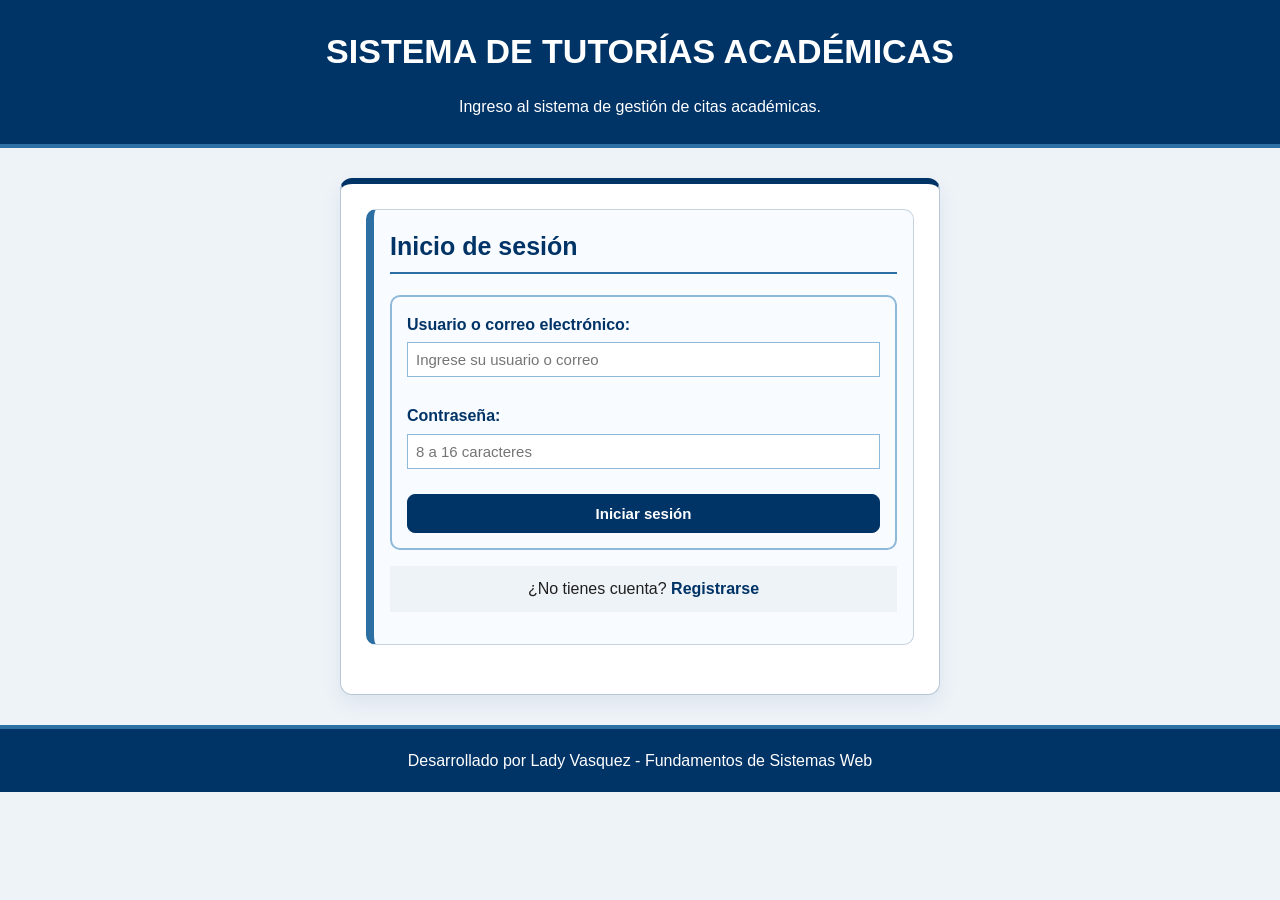
<file: U1_FWEB_Proyecto_CSS_Externo/index.html>
<!DOCTYPE html>

<html lang="es">

<head>
    <meta charset="utf-8" />
    <title>Inicio de Sesión</title>
    <meta name="viewport" content="width=device-width, initial-scale=1.0">
    <link href="img/index_icon-icons.com_72201.ico" rel="icon" />
    <link href="https://cdnjs.cloudflare.com/ajax/libs/font-awesome/6.5.0/css/all.min.css" rel="stylesheet" />
    <link href="css/general.css" rel="stylesheet">
    <link href="css/index.css" rel="stylesheet">
</head>

<body>
    <header>
        <h1>SISTEMA DE TUTORÍAS ACADÉMICAS</h1>
        <p>Ingreso al sistema de gestión de citas académicas.</p>
    </header>
    <main id="login-principal">
        <section id="caja-login">
            <h2>Inicio de sesión</h2>
            <form class="formulario-login">
                <label>Usuario o correo electrónico:</label><br />
                <input name="usuario" placeholder="Ingrese su usuario o correo" required="" type="text" />
                <br /><br />
                <label>Contraseña:</label><br />
                <input maxlength="16" minlength="8" name="contrasena" placeholder="8 a 16 caracteres" required=""
                    type="password" />
                <br /><br />
                <a href="./pages/principal/principal.html">
                    <button class="btn-login" type="button">
                        Iniciar sesión
                    </button>
                </a>
            </form>
            <p>
                ¿No tienes cuenta?
                <a href="./pages/registro/registro.html">Registrarse</a>
            </p>
        </section>
    </main>
    <footer>
        <p>Desarrollado por Lady Vasquez - Fundamentos de Sistemas Web</p>
    </footer>
</body>

</html>
</file>
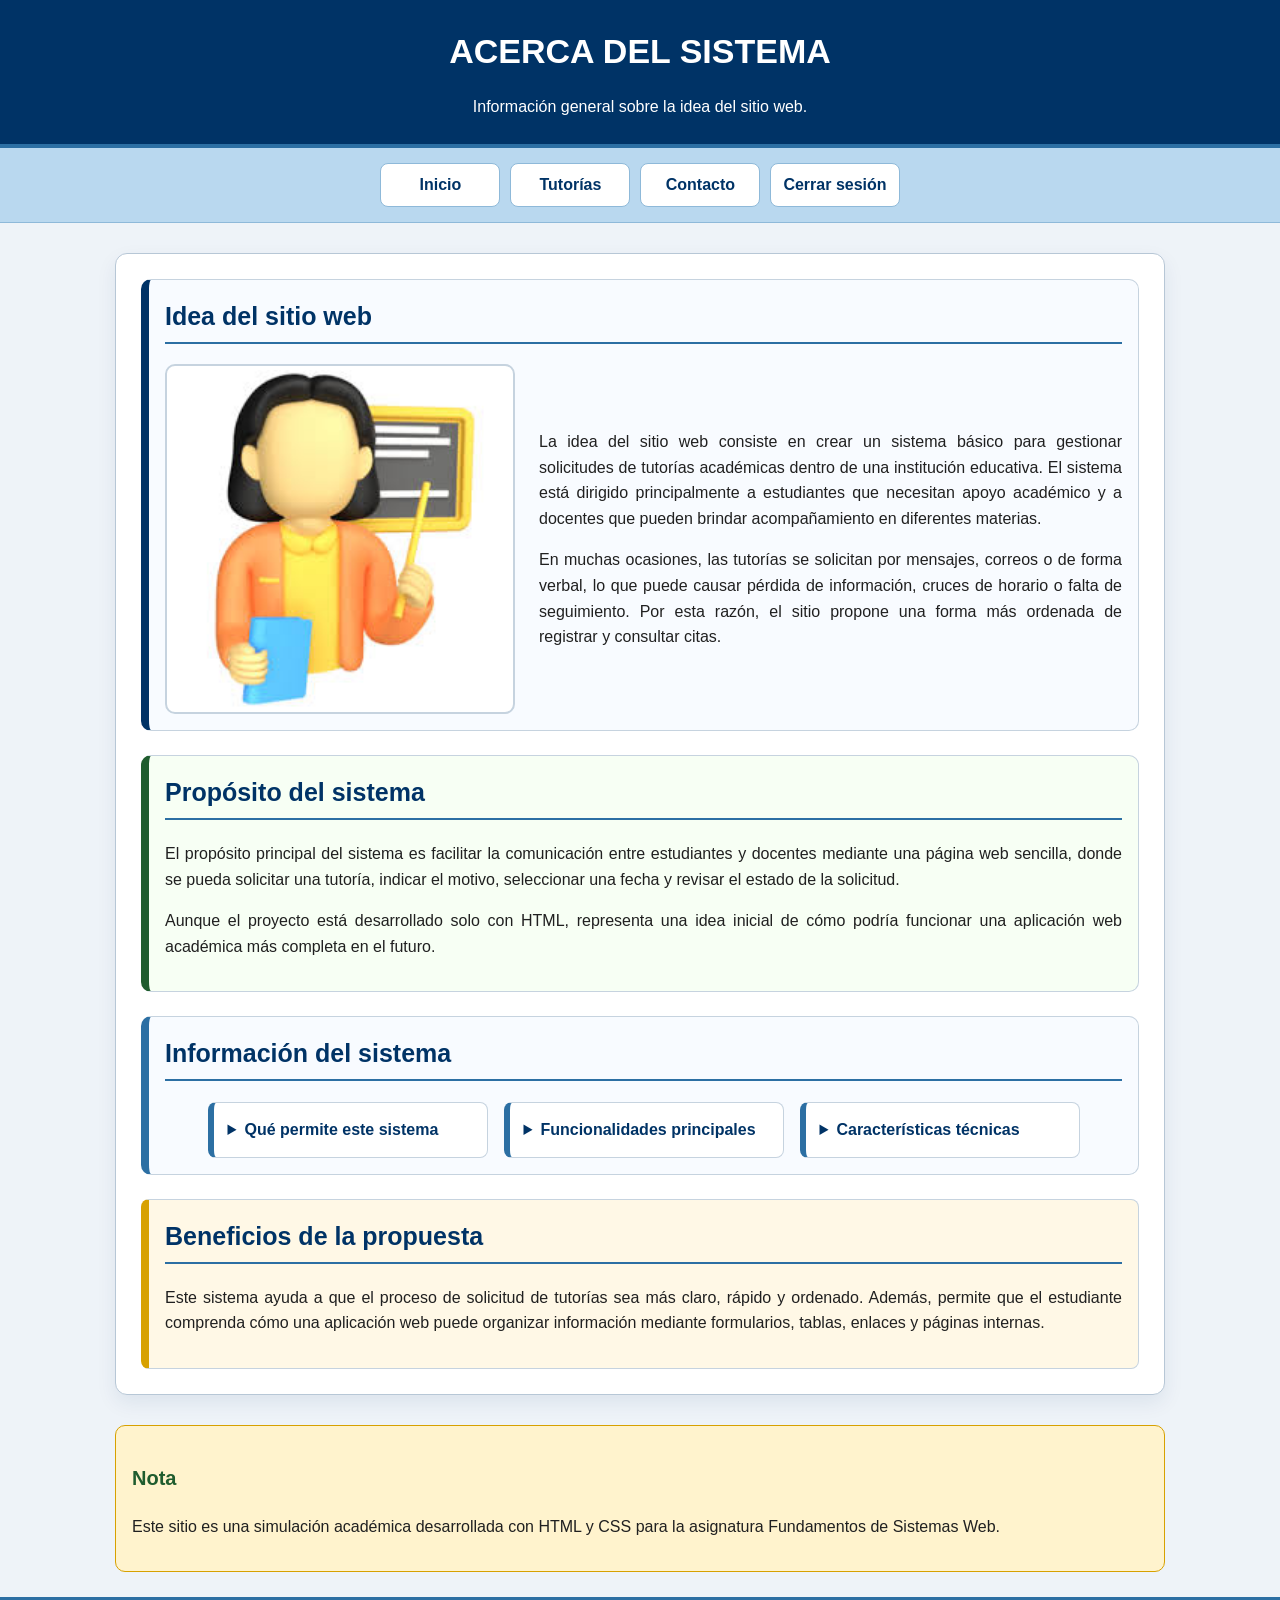
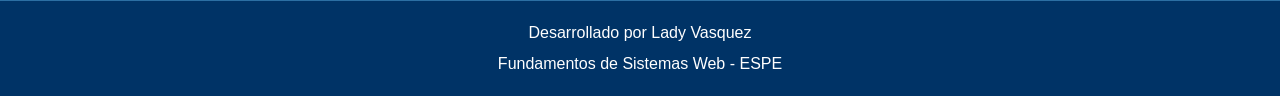
<file: U1_FWEB_Proyecto_CSS_Externo/pages/acerca/acerca.html>
<!DOCTYPE html>

<html lang="es">

<head>
    <meta charset="utf-8">
    <meta name="viewport" content="width=device-width, initial-scale=1.0">
    <title>Acerca de</title>
    <link href="../../img/help_information_chat_bubble_info_about_communications_speech_icon_258982.ico" rel="icon">
    <link href="https://cdnjs.cloudflare.com/ajax/libs/font-awesome/6.5.0/css/all.min.css" rel="stylesheet">
    <link href="../../css/general.css" rel="stylesheet">
    <link href="../../css/acerca.css" rel="stylesheet">
</head>

<body>
    <header>
        <h1>ACERCA DEL SISTEMA</h1>
        <p>Información general sobre la idea del sitio web.</p>
    </header>

    <nav>
        <a href="../principal/principal.html">Inicio</a>
        <a href="../citas/citas.html">Tutorías</a>
        <a href="../contacto/contacto.html">Contacto</a>
        <a href="../../index.html">Cerrar sesión</a>
    </nav>

    <main>
        <section id="idea-sitio">
            <h2>Idea del sitio web</h2>

            <div class="contenido-acerca">
                <img alt="Docente explicando una tutoría académica" src="../../img/docenteTutoria.jpg" width="350" />

                <div>
                    <p>
                        La idea del sitio web consiste en crear un sistema básico para gestionar
                        solicitudes de tutorías académicas dentro de una institución educativa.
                        El sistema está dirigido principalmente a estudiantes que necesitan apoyo
                        académico y a docentes que pueden brindar acompañamiento en diferentes materias.
                    </p>
                    <p>
                        En muchas ocasiones, las tutorías se solicitan por mensajes, correos o de forma verbal,
                        lo que puede causar pérdida de información, cruces de horario o falta de seguimiento.
                        Por esta razón, el sitio propone una forma más ordenada de registrar y consultar citas.
                    </p>
                </div>
            </div>
        </section>

        <section id="proposito-sistema">
            <h2>Propósito del sistema</h2>
            <p>
                El propósito principal del sistema es facilitar la comunicación entre estudiantes
                y docentes mediante una página web sencilla, donde se pueda solicitar una tutoría,
                indicar el motivo, seleccionar una fecha y revisar el estado de la solicitud.
            </p>
            <p>
                Aunque el proyecto está desarrollado solo con HTML, representa una idea inicial
                de cómo podría funcionar una aplicación web académica más completa en el futuro.
            </p>
        </section>

        <section id="detalles-sistema">
            <h2>Información del sistema</h2>

            <div class="contenedor-detalles">
                <details>
                    <summary>Qué permite este sistema</summary>
                    <p>
                        Permite el ingreso y registro simulado de usuarios dentro de una plataforma académica.
                    </p>
                </details>

                <details>
                    <summary>Funcionalidades principales</summary>
                    <p>
                        Permite a los estudiantes solicitar tutorías académicas indicando docente, fecha,
                        hora, modalidad y motivo. También muestra un listado de tutorías solicitadas
                        con su estado.
                    </p>
                </details>

                <details>
                    <summary>Características técnicas</summary>
                    <p>
                        El sistema está desarrollado con HTML y CSS, utilizando etiquetas semánticas,
                        formularios, tablas, enlaces internos y archivos de estilos separados por página.
                    </p>
                </details>
            </div>
        </section>

        <article class="tarjeta-beneficio">
            <h2>Beneficios de la propuesta</h2>
            <p>
                Este sistema ayuda a que el proceso de solicitud de tutorías sea más claro,
                rápido y ordenado. Además, permite que el estudiante comprenda cómo una
                aplicación web puede organizar información mediante formularios, tablas,
                enlaces y páginas internas.
            </p>
        </article>
    </main>

    <aside>
        <h3>Nota</h3>
        <p>
            Este sitio es una simulación académica desarrollada con HTML y CSS para la asignatura
            Fundamentos de Sistemas Web.
        </p>
    </aside>

    <footer>
        <p>Desarrollado por Lady Vasquez</p>
        <p>Fundamentos de Sistemas Web - ESPE</p>
    </footer>
</body>

</html>
</file>
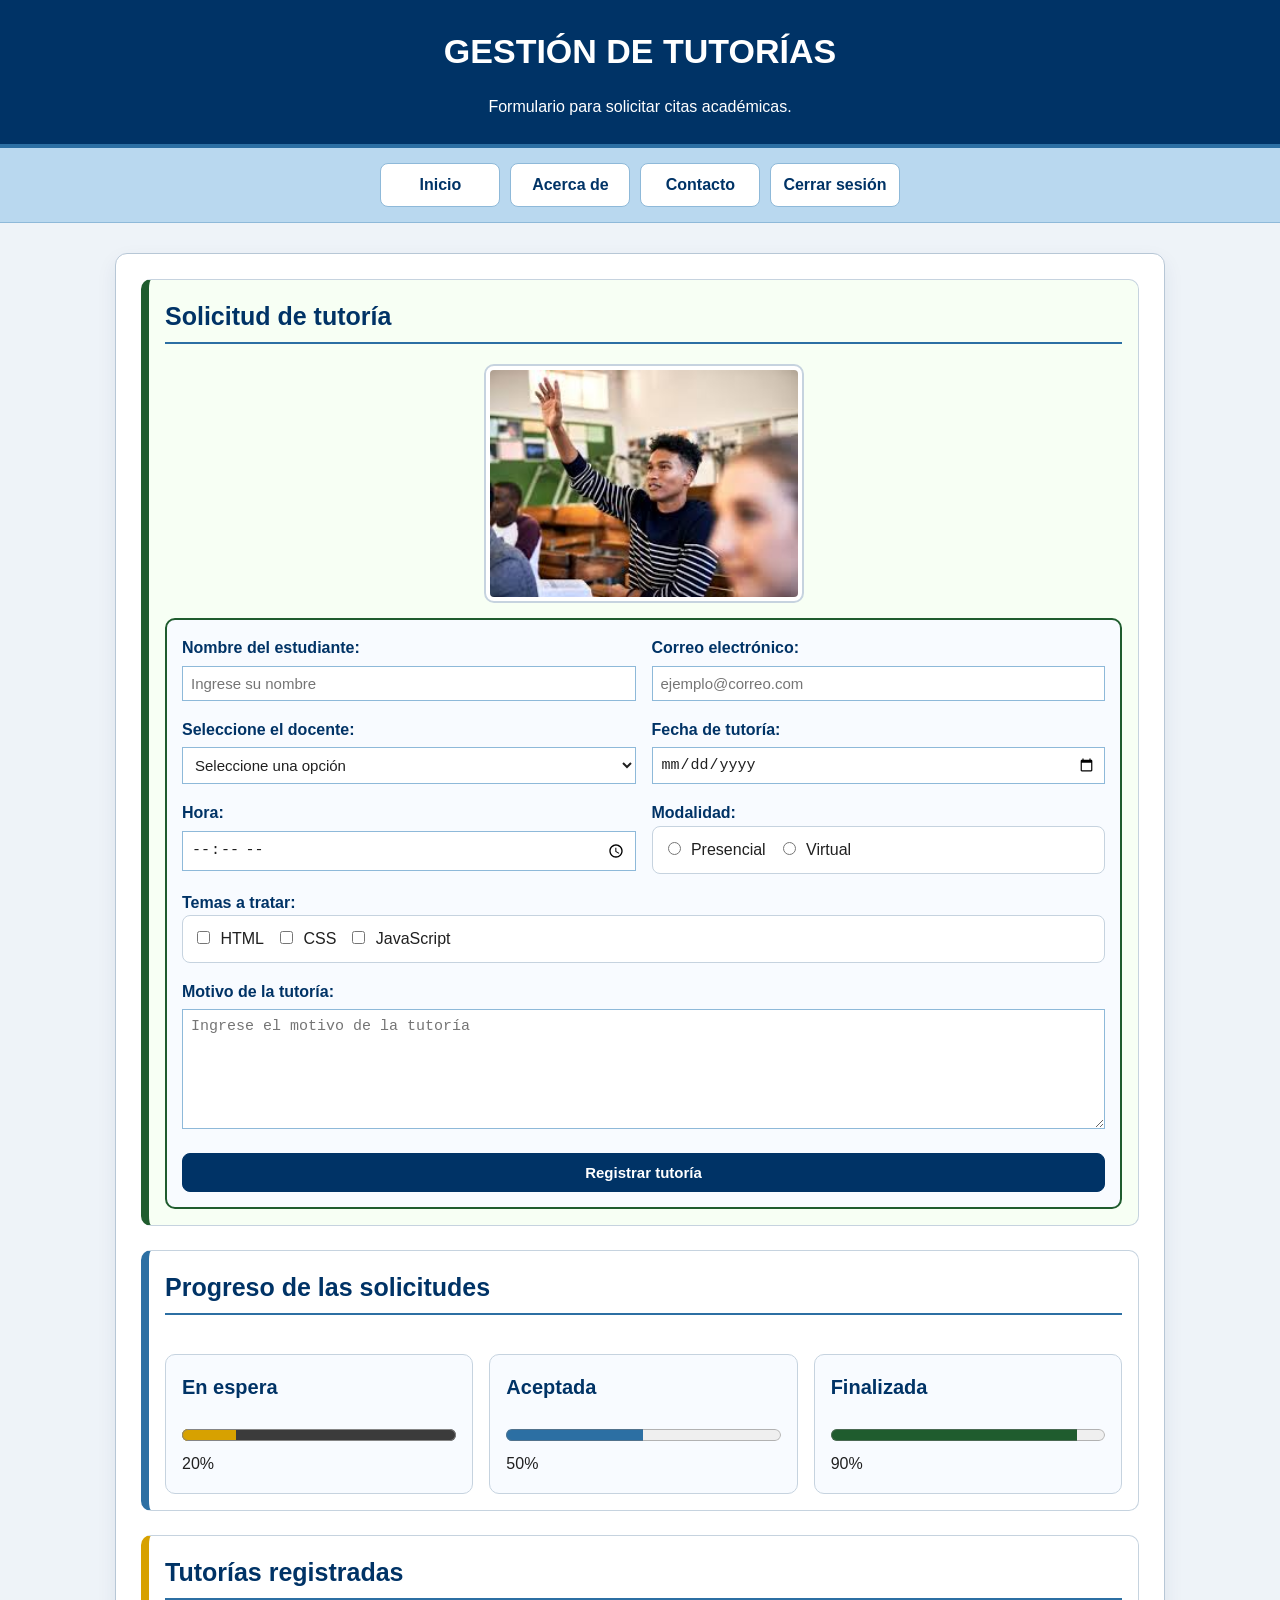
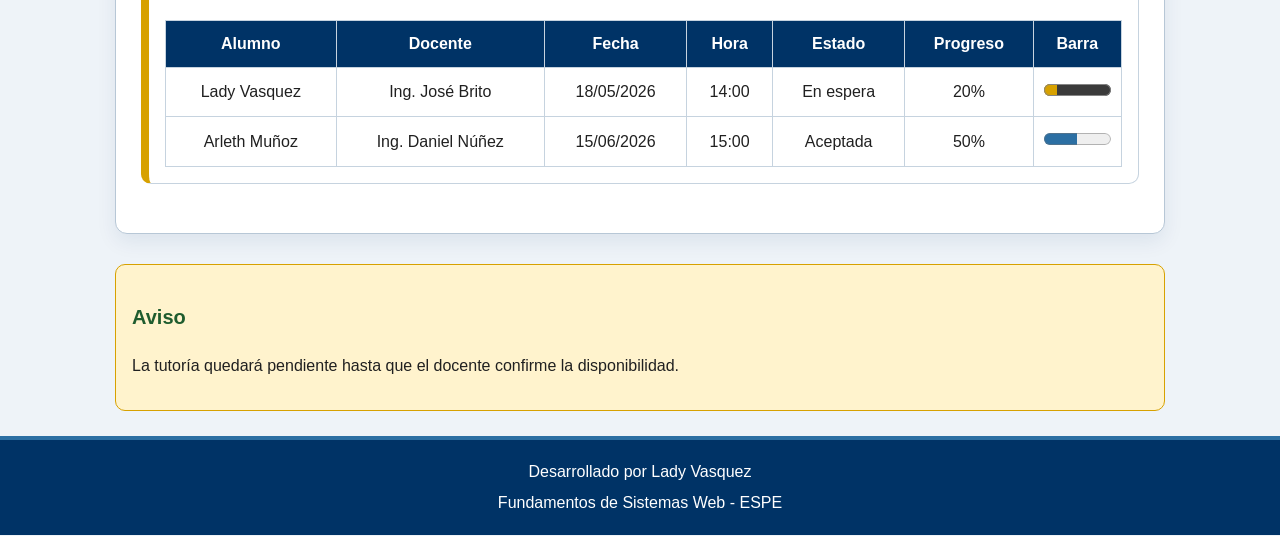
<file: U1_FWEB_Proyecto_CSS_Externo/pages/citas/citas.html>
<!DOCTYPE html>

<html lang="es">

<head>
    <meta charset="utf-8" />
    <meta name="viewport" content="width=device-width, initial-scale=1.0">
    <title>Tutorías</title>
    <link href="../../img/lecturer_icon-icons.com_64960.ico" rel="icon" />
    <link href="https://cdnjs.cloudflare.com/ajax/libs/font-awesome/6.5.0/css/all.min.css" rel="stylesheet" />
    <link href="../../css/general.css" rel="stylesheet">
    <link href="../../css/citas.css" rel="stylesheet">
</head>

<body>
    <header>
        <h1>GESTIÓN DE TUTORÍAS</h1>
        <p>Formulario para solicitar citas académicas.</p>
    </header>

    <nav>
        <a href="../principal/principal.html">Inicio</a>
        <a href="../acerca/acerca.html">Acerca de</a>
        <a href="../contacto/contacto.html">Contacto</a>
        <a href="../../index.html">Cerrar sesión</a>
    </nav>

    <main>
        <section id="solicitud-tutoria">
            <h2>Solicitud de tutoría</h2>
            <img alt="Estudiantes solicitando tutoría" src="../../img/estudiantesTutoria.jpg" width="300" />

            <form class="formulario-citas">
                <div>
                    <label>Nombre del estudiante:</label>
                    <input maxlength="100" name="estudiante" pattern="[A-Za-zÁÉÍÓÚáéíóúÑñ ]+"
                        placeholder="Ingrese su nombre" required title="Solo se permiten letras" type="text" />
                </div>

                <div>
                    <label>Correo electrónico:</label>
                    <input name="correo" placeholder="ejemplo@correo.com" required type="email" />
                </div>

                <div>
                    <label>Seleccione el docente:</label>
                    <select name="docente" required>
                        <option value="">Seleccione una opción</option>
                        <option value="jose_brito">Ing. José Brito</option>
                        <option value="daniel_nunez">Ing. Daniel Núñez</option>
                        <option value="jhon_cruz">Ing. Jhon Cruz</option>
                        <option value="andrea_lopez">Ing. Andrea López</option>
                    </select>
                </div>

                <div>
                    <label>Fecha de tutoría:</label>
                    <input name="fecha" required type="date" />
                </div>

                <div>
                    <label>Hora:</label>
                    <input name="hora" required type="time" />
                </div>

                <div>
                    <label>Modalidad:</label>
                    <div class="opciones-linea">
                        <span>
                            <input name="modalidad" required type="radio" value="presencial" />
                            Presencial
                        </span>
                        <span>
                            <input name="modalidad" type="radio" value="virtual" />
                            Virtual
                        </span>
                    </div>
                </div>

                <div class="campo-completo">
                    <label>Temas a tratar:</label>
                    <div class="opciones-linea">
                        <span>
                            <input name="tema" type="checkbox" value="html" />
                            HTML
                        </span>
                        <span>
                            <input name="tema" type="checkbox" value="css" />
                            CSS
                        </span>
                        <span>
                            <input name="tema" type="checkbox" value="javascript" />
                            JavaScript
                        </span>
                    </div>
                </div>

                <div class="campo-completo">
                    <label>Motivo de la tutoría:</label>
                    <textarea maxlength="200" name="motivo" placeholder="Ingrese el motivo de la tutoría"
                        required></textarea>
                </div>

                <div class="campo-completo">
                    <button type="submit">Registrar tutoría</button>
                </div>
            </form>
        </section>

        <section id="progreso-solicitudes">
            <h2>Progreso de las solicitudes</h2>

            <div class="contenedor-progreso">
                <article class="tarjeta-progreso">
                    <h3>En espera</h3>
                    <progress class="barra-espera" max="100" value="20"></progress>
                    <span>20%</span>
                </article>

                <article class="tarjeta-progreso">
                    <h3>Aceptada</h3>
                    <progress class="barra-aceptada" max="100" value="50"></progress>
                    <span>50%</span>
                </article>

                <article class="tarjeta-progreso">
                    <h3>Finalizada</h3>
                    <progress class="barra-finalizada" max="100" value="90"></progress>
                    <span>90%</span>
                </article>
            </div>
        </section>

        <section id="tabla-tutorias">
            <h2>Tutorías registradas</h2>

            <table>
                <tr>
                    <th>Alumno</th>
                    <th>Docente</th>
                    <th>Fecha</th>
                    <th>Hora</th>
                    <th>Estado</th>
                    <th>Progreso</th>
                    <th>Barra</th>
                </tr>

                <tr>
                    <td>Lady Vasquez</td>
                    <td>Ing. José Brito</td>
                    <td>18/05/2026</td>
                    <td>14:00</td>
                    <td>En espera</td>
                    <td><span>20%</span></td>
                    <td><progress class="barra-espera" max="100" value="20"></progress></td>
                </tr>

                <tr>
                    <td>Arleth Muñoz</td>
                    <td>Ing. Daniel Núñez</td>
                    <td>15/06/2026</td>
                    <td>15:00</td>
                    <td>Aceptada</td>
                    <td><span>50%</span></td>
                    <td><progress class="barra-aceptada" max="100" value="50"></progress></td>
                </tr>
            </table>
        </section>
    </main>

    <aside>
        <h3>Aviso</h3>
        <p>La tutoría quedará pendiente hasta que el docente confirme la disponibilidad.</p>
    </aside>

    <footer>
        <p>Desarrollado por Lady Vasquez</p>
        <p>Fundamentos de Sistemas Web - ESPE</p>
    </footer>
</body>

</html>
</file>
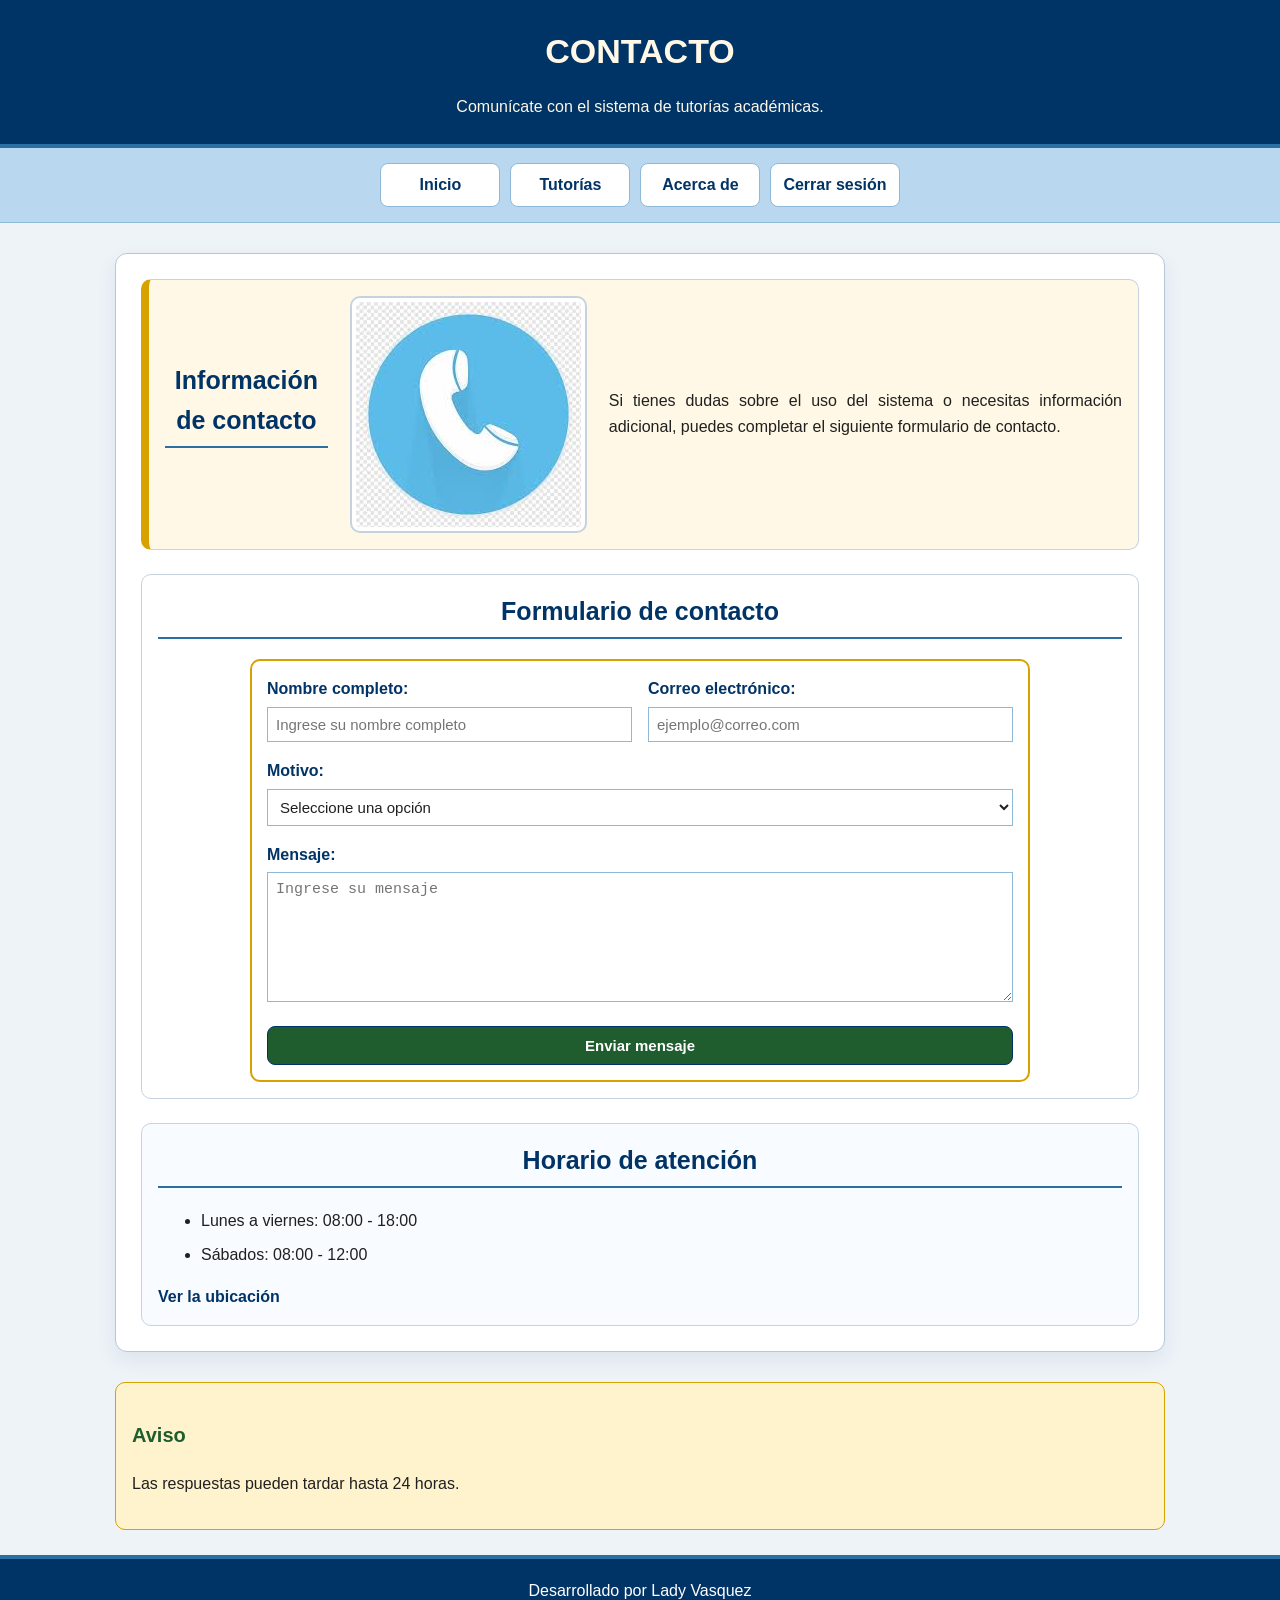
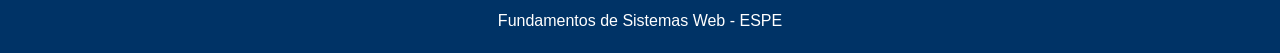
<file: U1_FWEB_Proyecto_CSS_Externo/pages/contacto/contacto.html>
<!DOCTYPE html>

<html lang="es">

<head>
    <meta charset="utf-8" />
    <meta name="viewport" content="width=device-width, initial-scale=1.0">
    <title>Contacto</title>
    <link href="../../img/-contact-phone_90586.ico" rel="icon" />
    <link href="https://cdnjs.cloudflare.com/ajax/libs/font-awesome/6.5.0/css/all.min.css" rel="stylesheet" />
    <link href="../../css/general.css" rel="stylesheet">
    <link href="../../css/contacto.css" rel="stylesheet">
</head>

<body>
    <header>
        <h1>CONTACTO</h1>
        <p>Comunícate con el sistema de tutorías académicas.</p>
    </header>
    <nav>
        <a href="../principal/principal.html">Inicio</a>
        <a href="../citas/citas.html">Tutorías</a>
        <a href="../acerca/acerca.html">Acerca de</a>
        <a href="../../index.html">Cerrar sesión</a>
    </nav>
    <main>
        <section id="datos-contacto" class="datos-contacto">
            <h2>Información de contacto</h2>
            <img alt="Contacto académico" src="../../img/contactoAcademico.jpg" width="300" />
            <p>
                Si tienes dudas sobre el uso del sistema o necesitas información adicional,
                puedes completar el siguiente formulario de contacto.
            </p>
        </section>
        <section>
            <h2>Formulario de contacto</h2>
            <form class="formulario-contacto">
                <div>
                    <label>Nombre completo:</label>
                    <input maxlength="100" name="nombre" pattern="[A-Za-zÁÉÍÓÚáéíóúÑñ ]+"
                        placeholder="Ingrese su nombre completo" required title="Solo se permiten letras" type="text" />
                </div>

                <div>
                    <label>Correo electrónico:</label>
                    <input name="correo" placeholder="ejemplo@correo.com" required type="email" />
                </div>

                <div class="campo-completo">
                    <label>Motivo:</label>
                    <select name="motivo" required>
                        <option value="">Seleccione una opción</option>
                        <option value="informacion">Solicitud de información</option>
                        <option value="problema">Problema técnico</option>
                        <option value="sugerencia">Sugerencia</option>
                    </select>
                </div>

                <div class="campo-completo">
                    <label>Mensaje:</label>
                    <textarea maxlength="300" name="mensaje" placeholder="Ingrese su mensaje" required></textarea>
                </div>

                <div class="campo-completo">
                    <button class="btn-enviar" type="submit">Enviar mensaje</button>
                </div>
            </form>
        </section>
        <article>
            <h2>Horario de atención</h2>
            <ul>
                <li>Lunes a viernes: 08:00 - 18:00</li>
                <li>Sábados: 08:00 - 12:00</li>
            </ul>
            <a
                href="https://www.google.com/maps/search/UNIVERSIDAD+DE+LAS+FUERZAS+ARMADAS+ESPE/@-0.5502561,-79.535421,9z/data=!3m1!4b1?entry=ttu&amp;g_ep=EgoyMDI2MDUxNy4wIKXMDSoASAFQAw%3D%3D">Ver
                la ubicación</a>
        </article>
    </main>
    <aside>
        <h3>Aviso</h3>
        <p>Las respuestas pueden tardar hasta 24 horas.</p>
    </aside>
    <footer>
        <p>Desarrollado por Lady Vasquez</p>
        <p>Fundamentos de Sistemas Web - ESPE</p>
    </footer>
</body>

</html>
</file>
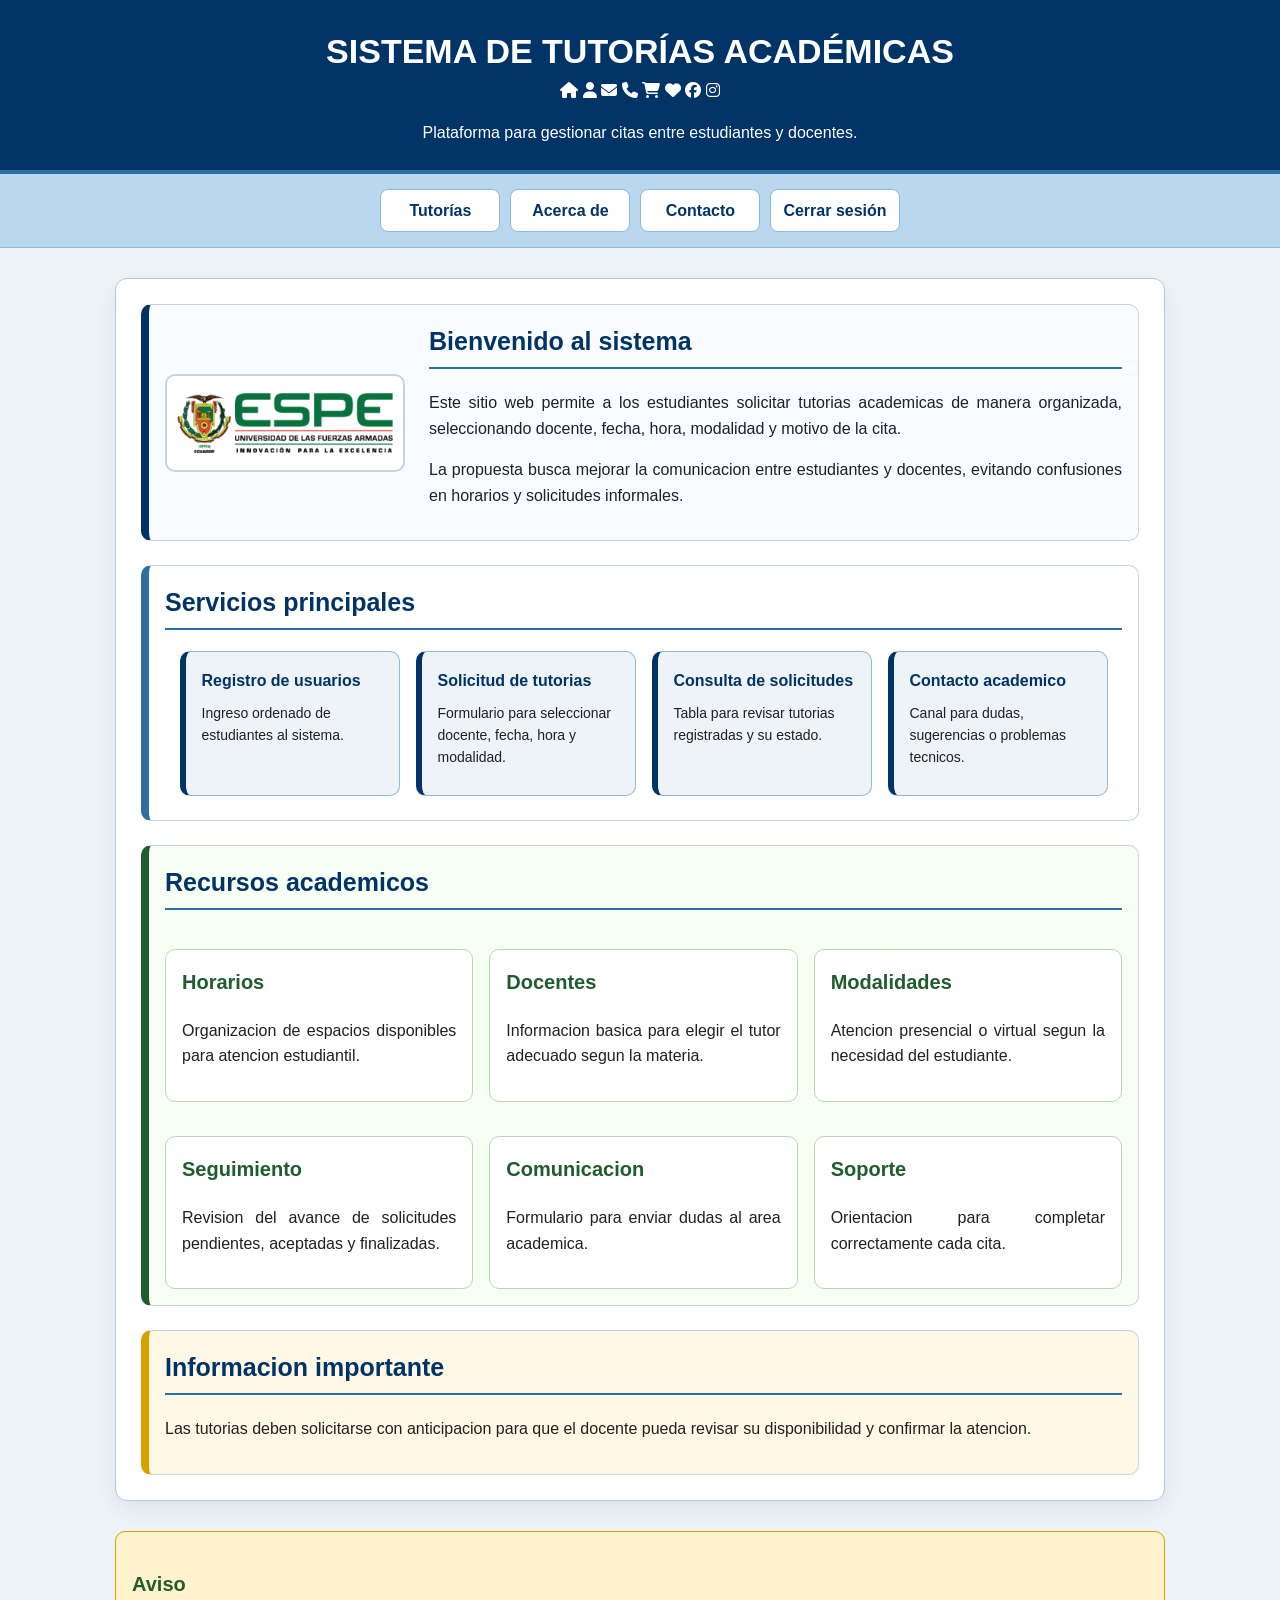
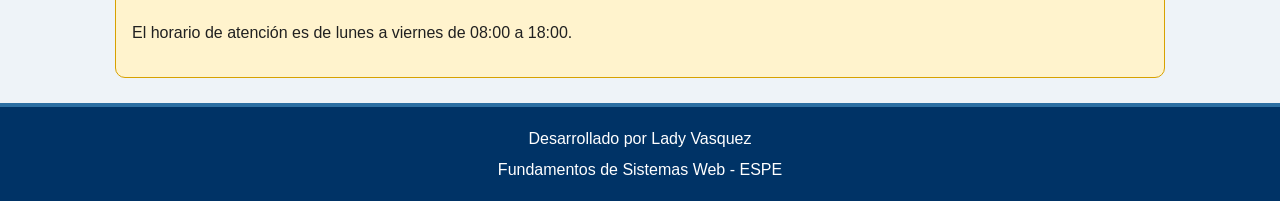
<file: U1_FWEB_Proyecto_CSS_Externo/pages/principal/principal.html>
<!DOCTYPE html>

<html lang="es">

<head>
    <meta charset="utf-8" />
    <meta name="viewport" content="width=device-width, initial-scale=1.0">
    <title>Página Principal</title>
    <link href="../../img/3643769-building-home-house-main-menu-start_113416.ico" rel="icon" />
    <link href="https://cdnjs.cloudflare.com/ajax/libs/font-awesome/6.5.0/css/all.min.css" rel="stylesheet" />
    <link href="../../css/general.css" rel="stylesheet">
    <link href="../../css/principal.css" rel="stylesheet">
</head>

<body>
    <header>
        <h1>SISTEMA DE TUTORÍAS ACADÉMICAS</h1>
        <i class="fa-solid fa-house"></i> <!-- Casa -->
        <i class="fa-solid fa-user"></i> <!-- Usuario -->
        <i class="fa-solid fa-envelope"></i> <!-- Correo -->
        <i class="fa-solid fa-phone"></i> <!-- Teléfono -->
        <i class="fa-solid fa-cart-shopping"></i> <!-- Carrito -->
        <i class="fa-solid fa-heart"></i> <!-- Corazón -->
        <i class="fa-brands fa-facebook"></i> <!-- Facebook -->
        <i class="fa-brands fa-instagram"></i> <!-- Instagram -->
        <p>Plataforma para gestionar citas entre estudiantes y docentes.</p>
    </header>
    <nav>
        <a href="../citas/citas.html">Tutorías</a> 
        <a href="../acerca/acerca.html">Acerca de</a> 
        <a href="../contacto/contacto.html">Contacto</a> 
        <a href="../../index.html">Cerrar sesión</a>
    </nav>
    <main>
        <section id="presentacion-sistema">
            <img alt="Logo del sistema de tutorias" src="../../img/logoTutorias.png" width="250" />
            <div>
                <h2>Bienvenido al sistema</h2>
                <p>
                    Este sitio web permite a los estudiantes solicitar tutorias academicas
                    de manera organizada, seleccionando docente, fecha, hora, modalidad y motivo de la cita.
                </p>
                <p>
                    La propuesta busca mejorar la comunicacion entre estudiantes y docentes,
                    evitando confusiones en horarios y solicitudes informales.
                </p>
            </div>
        </section>

        <section id="servicios" class="contenedor-servicios">
            <h2>Servicios principales</h2>
            <ul class="lista-servicios">
                <li class="servicio">
                    <strong>Registro de usuarios</strong>
                    <span>Ingreso ordenado de estudiantes al sistema.</span>
                </li>
                <li class="servicio">
                    <strong>Solicitud de tutorias</strong>
                    <span>Formulario para seleccionar docente, fecha, hora y modalidad.</span>
                </li>
                <li class="servicio">
                    <strong>Consulta de solicitudes</strong>
                    <span>Tabla para revisar tutorias registradas y su estado.</span>
                </li>
                <li class="servicio">
                    <strong>Contacto academico</strong>
                    <span>Canal para dudas, sugerencias o problemas tecnicos.</span>
                </li>
            </ul>
        </section>

        <section id="recursos-academicos">
            <h2>Recursos academicos</h2>
            <div class="grid-recursos">
                <article class="recurso">
                    <h3>Horarios</h3>
                    <p>Organizacion de espacios disponibles para atencion estudiantil.</p>
                </article>
                <article class="recurso">
                    <h3>Docentes</h3>
                    <p>Informacion basica para elegir el tutor adecuado segun la materia.</p>
                </article>
                <article class="recurso">
                    <h3>Modalidades</h3>
                    <p>Atencion presencial o virtual segun la necesidad del estudiante.</p>
                </article>
                <article class="recurso">
                    <h3>Seguimiento</h3>
                    <p>Revision del avance de solicitudes pendientes, aceptadas y finalizadas.</p>
                </article>
                <article class="recurso">
                    <h3>Comunicacion</h3>
                    <p>Formulario para enviar dudas al area academica.</p>
                </article>
                <article class="recurso">
                    <h3>Soporte</h3>
                    <p>Orientacion para completar correctamente cada cita.</p>
                </article>
            </div>
        </section>

        <article class="aviso-importante">
            <h2>Informacion importante</h2>
            <p>
                Las tutorias deben solicitarse con anticipacion para que el docente pueda
                revisar su disponibilidad y confirmar la atencion.
            </p>
        </article>
    </main>
    <aside>
        <h3>Aviso</h3>
        <p>El horario de atención es de lunes a viernes de 08:00 a 18:00.</p>
    </aside>
    <footer>
        <p>Desarrollado por Lady Vasquez</p>
        <p>Fundamentos de Sistemas Web - ESPE</p>
    </footer>
</body>

</html>
</file>
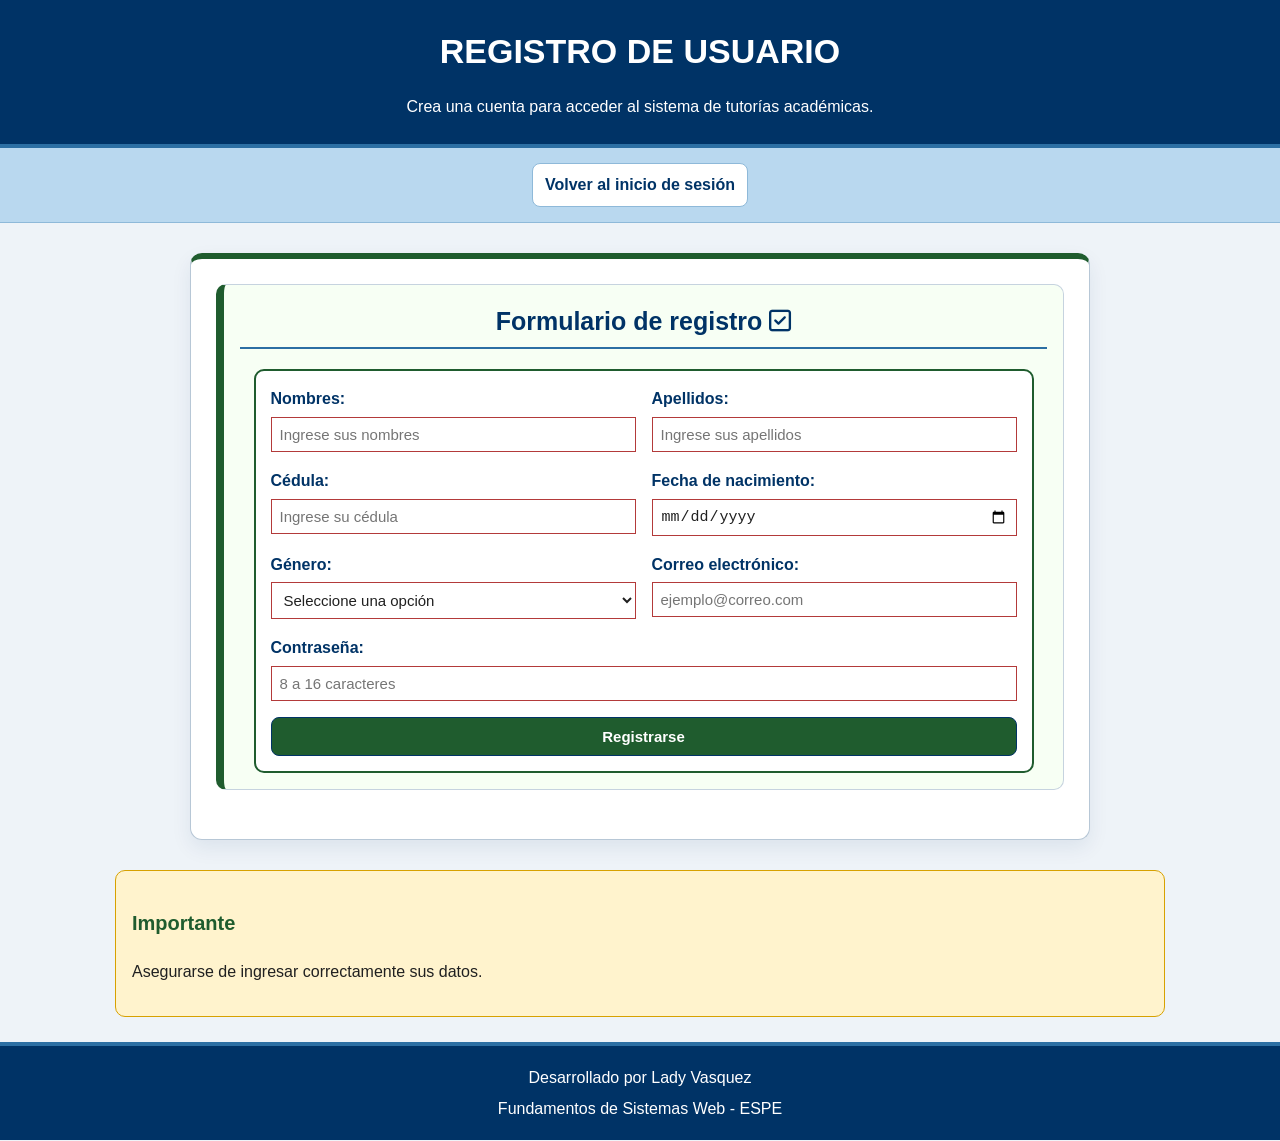
<file: U1_FWEB_Proyecto_CSS_Externo/pages/registro/registro.html>
<!DOCTYPE html>

<html lang="es">

<head>
    <meta charset="utf-8" />
    <meta name="viewport" content="width=device-width, initial-scale=1.0">
    <title>Registro</title>
    <link href="../../img/3339035-business-tools-record_106933.ico" rel="icon" />
    <link href="https://cdnjs.cloudflare.com/ajax/libs/font-awesome/6.5.0/css/all.min.css" rel="stylesheet" />
    <link href="../../css/general.css" rel="stylesheet">
    <link href="../../css/registro.css" rel="stylesheet">
</head>

<body>
    <header>
        <h1>REGISTRO DE USUARIO</h1>
        <p>Crea una cuenta para acceder al sistema de tutorías académicas.</p>
    </header>
    <nav>
        <a href="../../index.html">Volver al inicio de sesión</a>
    </nav>
    <main id="registro-principal">
        <section id="seccion-registro">
            <h2>
                Formulario de registro <i class="fa-regular fa-square-check"></i>
            </h2>
            <form class="formulario-registro" action="../principal/principal.html" method="get">
                <div>
                    <label>Nombres:</label>
                    <input name="nombres" pattern="[A-Za-zÁÉÍÓÚáéíóúÑñ ]+" placeholder="Ingrese sus nombres" required
                        title="Solo se permiten letras" type="text" />
                </div>

                <div>
                    <label>Apellidos:</label>
                    <input name="apellidos" pattern="[A-Za-zÁÉÍÓÚáéíóúÑñ ]+" placeholder="Ingrese sus apellidos"
                        required title="Solo se permiten letras" type="text" />
                </div>

                <div>
                    <label>Cédula:</label>
                    <input maxlength="10" minlength="10" name="cedula" pattern="[0-9]{10}"
                        placeholder="Ingrese su cédula" required title="La cédula debe contener exactamente 10 números"
                        type="text" />
                </div>

                <div>
                    <label>Fecha de nacimiento:</label>
                    <input name="fechaNacimiento" required type="date" />
                </div>

                <div>
                    <label>Género:</label>
                    <select name="genero" required>
                        <option value="">Seleccione una opción</option>
                        <option value="masculino">Masculino</option>
                        <option value="femenino">Femenino</option>
                    </select>
                </div>

                <div>
                    <label>Correo electrónico:</label>
                    <input name="correo" placeholder="ejemplo@correo.com" required type="email" />
                </div>

                <div class="campo-completo">
                    <label>Contraseña:</label>
                    <input maxlength="16" minlength="8" name="contrasena" placeholder="8 a 16 caracteres" required
                        type="password" />
                </div>

                <div class="campo-completo">
                    <button class="btn-registro" type="submit">Registrarse</button>
                </div>
            </form>
        </section>
    </main>
    <aside>
        <h3>Importante</h3>
        <p>
            Asegurarse de ingresar correctamente sus datos.
        </p>
    </aside>
    <footer>
        <p>
            Desarrollado por Lady Vasquez
        </p>
        <p>
            Fundamentos de Sistemas Web - ESPE
        </p>
    </footer>
</body>

</html>
</file>
<file: U1_FWEB_Proyecto_CSS_Externo/css/general.css>
/* ============================================================
   BLOQUE 1: CONFIGURACIÓN GENERAL
   Selector universal, body, fuente, fondo, color e interlineado.
   ============================================================ */
* {
    box-sizing: border-box;
}

body {
    margin: 0;
    font-family: Arial, Helvetica, sans-serif;
    background-color: #eef3f8;
    color: #202020;
    line-height: 1.6;
}

/* ============================================================
   BLOQUE 2: TÍTULOS, PÁRRAFOS Y ENLACES
   Estilos para h1, h2, h3, p, a y a:hover.
   ============================================================ */
h1 {
    margin: 0;
    font-size: 34px;
    text-align: center;
}

h2 {
    color: #003366;
    font-size: 25px;
    text-align: left;
    margin-top: 0;
    padding-bottom: 6px;
    border-bottom: 2px solid #2c6fa3;
}

h3 {
    color: #1f5c2e;
    font-size: 20px;
}

p {
    font-size: 16px;
    text-align: justify;
}

a {
    color: #003366;
    text-decoration: none;
    font-weight: bold;
}

a:hover {
    color: #1f5c2e;
    text-decoration: underline;
}

/* ============================================================
   BLOQUE 3: ELEMENTOS SEMÁNTICOS PRINCIPALES
   Estilos para header, nav, main, section, article, aside y footer.
   ============================================================ */
header {
    background-color: #003366;
    color: white;
    padding: 24px;
    text-align: center;
    border-bottom: 4px solid #2c6fa3;
}

header p {
    margin-bottom: 0;
    text-align: center;
}

main {
    width: 85%;
    max-width: 1050px;
    margin: 30px auto;
    background-color: white;
    padding: 25px;
    border: 1px solid #b7c7d6;
}

section {
    margin-bottom: 22px;
    padding: 16px;
    border: 1px solid #c6d3df;
    background-color: #ffffff;
}

article {
    margin-top: 18px;
    padding: 16px;
    border: 1px solid #c6d3df;
    background-color: #f8fbff;
}

aside {
    width: 85%;
    max-width: 1050px;
    margin: 20px auto;
    padding: 16px;
    background-color: #fff3cd;
    border: 1px solid #d7a100;
}

/* ============================================================
   BLOQUE 4: MENÚ DE NAVEGACIÓN
   Estilos para nav, nav a y nav a:hover.
   ============================================================ */
nav {
    background-color: #b9d8ef;
    padding: 15px;
    text-align: center;
    border-bottom: 1px solid #8eb9d9;
}

nav a {
    color: #003366;
    background-color: #ffffff;
    padding: 8px 12px;
    margin: 4px;
    border: 1px solid #8eb9d9;
}

nav a:hover {
    background-color: #003366;
    color: white;
    text-decoration: none;
}

/* ============================================================
   BLOQUE 5: CONTENIDO Y SECCIONES
   Estilos para main, section, article y aside.
   ============================================================ */
section article {
    background-color: #f4f8fc;
}

main address {
    font-style: normal;
    padding: 12px;
    background-color: #eef3f8;
    border: 1px solid #c6d3df;
}

details {
    margin: 12px 0;
    padding: 10px;
    border: 1px solid #c6d3df;
    background-color: #f8fbff;
}

summary {
    color: #003366;
    font-weight: bold;
}

pre, code, kbd {
    background-color: #eef3f8;
    color: #003366;
    padding: 3px;
    border: 1px solid #c6d3df;
}

/* ============================================================
   BLOQUE 6: IMÁGENES Y MULTIMEDIA
   Estilos para img, figure, figcaption, video, audio e iframe.
   ============================================================ */
img {
    max-width: 100%;
    height: auto;
    border: 2px solid #c6d3df;
    padding: 4px;
    background-color: white;
}

figure {
    margin: 15px auto;
    text-align: center;
}

figure img {
    width: 300px;
}

figcaption {
    font-size: 14px;
    color: #555555;
    text-align: center;
}

video, iframe {
    width: 100%;
    max-width: 560px;
    height: 315px;
    border: 2px solid #c6d3df;
}

audio {
    width: 100%;
    max-width: 560px;
}

/* ============================================================
   BLOQUE 7: LISTAS
   Estilos para ul, ol y li.
   ============================================================ */
ul, ol {
    margin-left: 25px;
    padding-left: 18px;
}

li {
    margin-bottom: 8px;
}

/* ============================================================
   BLOQUE 8: FORMULARIOS
   Estilos para form, label, input, textarea, select y button.
   ============================================================ */
form {
    margin-top: 10px;
    padding: 15px;
    border: 1px solid #c6d3df;
    background-color: #f8fbff;
}

label {
    font-weight: bold;
    color: #003366;
}

input, textarea, select {
    width: 100%;
    padding: 8px;
    margin-top: 5px;
    border: 1px solid #8eb9d9;
    background-color: white;
    color: #202020;
    font-size: 15px;
}

input[type="radio"], input[type="checkbox"] {
    width: auto;
    margin-right: 6px;
}

textarea {
    height: 100px;
}

button {
    background-color: #003366;
    color: white;
    padding: 10px 14px;
    border: 1px solid #003366;
    font-size: 15px;
    font-weight: bold;
}

button:hover {
    background-color: #1f5c2e;
    border: 1px solid #1f5c2e;
}

progress, meter {
    width: 100%;
    max-width: 300px;
    height: 24px;
}

/* ============================================================
   BLOQUE 9: TABLAS
   Estilos para table, thead, tbody, tr, th y td.
   ============================================================ */
table {
    width: 100%;
    margin-top: 15px;
    border-collapse: collapse;
    text-align: center;
}

caption {
    font-weight: bold;
    color: #003366;
    padding: 8px;
}

thead {
    background-color: #003366;
    color: white;
}

tbody {
    background-color: white;
}

tr {
    border: 1px solid #c6d3df;
}

th, td {
    border: 1px solid #c6d3df;
    padding: 10px;
}

th {
    background-color: #003366;
    color: white;
}

/* ============================================================
   BLOQUE 10: PIE DE PÁGINA
   Estilos para footer, footer p y footer address.
   ============================================================ */
footer {
    background-color: #003366;
    color: white;
    text-align: center;
    padding: 14px;
    margin-top: 25px;
    border-top: 4px solid #2c6fa3;
}

footer p {
    margin: 5px 0;
    text-align: center;
}

footer address {
    font-style: normal;
    text-align: center;
}
/* ============================================================
   BLOQUE 11: MAQUETACION GENERAL Y RESPONSIVE
   Mejora el Box Model, la navegacion con Flexbox y la adaptacion
   del sitio para pantallas pequenas.
   ============================================================ */

/* ---------- Box Model general ----------
   Se agregan bordes redondeados y sombra suave para separar
   visualmente las areas principales del sitio.
*/
main {
    border-radius: 12px;
    box-shadow: 0 8px 20px rgba(0, 51, 102, 0.08);
}

section,
article,
aside,
form,
img {
    border-radius: 10px;
}

/* ---------- Separacion visual ----------
   Mejora el espacio entre secciones para que el contenido
   no se vea pegado ni en bloques verticales simples.
*/
section {
    margin-bottom: 24px;
}

button {
    border-radius: 8px;
    cursor: pointer;
}

/* ---------- Menu de navegacion con Flexbox ----------
   Organiza los enlaces en fila, centrados y con separacion uniforme.
   flex-wrap permite que los enlaces bajen de linea si no hay espacio.
*/
nav {
    display: flex;
    justify-content: center;
    align-items: center;
    flex-wrap: wrap;
    gap: 10px;
}

nav a {
    display: inline-block;
    min-width: 120px;
    border-radius: 8px;
    margin: 0;
}

/* ---------- Responsive general ----------
   Ajustes para celulares y pantallas pequenas.
*/
@media (max-width: 700px) {

    /* Reduce el tamano base del texto en pantallas pequenas. */
    body {
        font-size: 14px;
    }

    /* Disminuye el espacio interno del encabezado. */
    header {
        padding: 18px 12px;
    }

    /* Ajusta titulos para evitar desbordes. */
    h1 {
        font-size: 24px;
        line-height: 1.3;
    }

    h2 {
        font-size: 20px;
    }

    /* Hace que el contenido principal ocupe mejor el ancho disponible. */
    main,
    aside {
        width: 94%;
        margin: 15px auto;
        padding: 14px;
    }

    /* Reduce espacios internos de bloques principales. */
    section,
    article,
    form {
        padding: 12px;
        margin-bottom: 15px;
    }

    /* Convierte el menu Flexbox en una columna vertical. */
    nav {
        flex-direction: column;
        align-items: stretch;
        gap: 8px;
        padding: 12px;
    }

    /* Cada enlace del menu ocupa todo el ancho disponible. */
    nav a {
        display: block;
        width: 100%;
        min-width: 0;
        margin: 0;
        padding: 10px;
    }

    /* Controla el tamano de imagenes para que no se desborden. */
    img {
        display: block;
        width: 100%;
        max-width: 280px;
        margin: 10px auto;
    }

    /* Formularios y botones ocupan todo el ancho en movil. */
    input,
    textarea,
    select,
    button {
        width: 100%;
        max-width: 100%;
    }

    /* Radio buttons y checkboxes conservan su tamano natural. */
    input[type="radio"],
    input[type="checkbox"] {
        width: auto;
    }

    /* Barras de progreso y medidores se ajustan al ancho movil. */
    progress,
    meter {
        width: 100%;
        max-width: 280px;
    }
}
</file>
<file: U1_FWEB_Proyecto_CSS_Externo/css/index.css>
/* ============================================================
   BLOQUE 1: PÁGINA DE LOGIN
   Estilos propios del inicio de sesión.
   ============================================================ */

#login-principal {
    max-width: 600px;
    border-radius: 12px;
    border-top: 6px solid #003366;
}

#caja-login {
    background-color: #f8fbff;
    border-left: 8px solid #2c6fa3;
}

.formulario-login {
    border: 2px solid #8eb9d9;
    border-radius: 10px;
}

.btn-login {
    width: 100%;
    border-radius: 8px;
}

#caja-login p {
    text-align: center;
    background-color: #eef3f8;
    padding: 10px;
}
</file>
<file: U1_FWEB_Proyecto_CSS_Externo/css/acerca.css>
/* ============================================================
   BLOQUE 1: IDEA DEL SITIO
   Estilos propios de la explicación del proyecto.
   ============================================================ */

#idea-sitio {
    border-left: 8px solid #003366;
    background-color: #f8fbff;
}

/* ============================================================
   BLOQUE 2: CONTENIDO ACERCA CON FLEXBOX
   Organiza la imagen y el texto en columnas.
   ============================================================ */

.contenido-acerca {
    display: flex;
    align-items: center;
    gap: 24px;
}

.contenido-acerca img {
    width: 350px;
    max-width: 100%;
    margin: 0 auto;
}

.contenido-acerca div {
    flex: 1;
}

/* ============================================================
   BLOQUE 3: PROPÓSITO DEL SISTEMA
   Diferenciación visual de la sección.
   ============================================================ */

#proposito-sistema {
    border-left: 8px solid #1f5c2e;
    background-color: #f7fff4;
}

/* ============================================================
   BLOQUE 4: DETALLES DEL SISTEMA CON FLEXBOX
   Presenta los bloques informativos como tarjetas compactas.
   ============================================================ */

#detalles-sistema {
    border-left: 8px solid #2c6fa3;
    background-color: #f8fbff;
}

.contenedor-detalles {
    display: flex;
    justify-content: center;
    align-items: flex-start;
    flex-wrap: wrap;
    gap: 16px;
}

.contenedor-detalles details {
    width: 280px;
    min-height: auto;
    margin: 0;
    padding: 14px;
    border: 1px solid #c6d3df;
    border-left: 6px solid #2c6fa3;
    border-radius: 8px;
    background-color: #ffffff;
}

.contenedor-detalles details[open] {
    min-height: 150px;
}

.contenedor-detalles summary {
    cursor: pointer;
}

.contenedor-detalles details:hover {
    background-color: #eef3f8;
}
/* ============================================================
   BLOQUE 5: BENEFICIOS
   Estilo mediante clase reutilizable.
   ============================================================ */

.tarjeta-beneficio {
    position: relative;
    background-color: #fff8e6;
    border-left: 8px solid #d7a100;
    border-radius: 8px;
}

/* ============================================================
   BLOQUE 6: RESPONSIVE DE ACERCA
   Ajusta la distribución para pantallas pequeñas.
   ============================================================ */

@media (max-width: 800px) {
    .contenido-acerca {
        flex-direction: column;
    }

    .contenido-acerca img {
        width: 100%;
        max-width: 350px;
    }

    .contenedor-detalles {
        gap: 10px;
    }

    .contenedor-detalles details {
        width: 100%;
        padding: 12px;
    }

    .contenedor-detalles details[open] {
        min-height: auto;
    }
}
</file>
<file: U1_FWEB_Proyecto_CSS_Externo/css/citas.css>
/* ============================================================
   BLOQUE 1: FORMULARIO DE TUTORÍAS CON GRID
   Estilos propios para solicitar tutorías académicas.
   ============================================================ */

#solicitud-tutoria {
    border-left: 8px solid #1f5c2e;
    background-color: #f7fff4;
}

#solicitud-tutoria img {
    display: block;
    width: 320px;
    max-width: 100%;
    margin: 15px auto;
}

.formulario-citas {
    display: grid;
    grid-template-columns: repeat(2, 1fr);
    gap: 16px;
    border: 2px solid #1f5c2e;
    border-radius: 10px;
    max-width: 100%;
}

.campo-completo {
    grid-column: 1 / -1;
}

.formulario-citas input,
.formulario-citas select,
.formulario-citas textarea,
.formulario-citas button {
    width: 100%;
    max-width: 100%;
    box-sizing: border-box;
}

.formulario-citas textarea {
    min-height: 120px;
    resize: vertical;
}

.formulario-citas input[type="radio"],
.formulario-citas input[type="checkbox"] {
    width: auto;
}

.opciones-linea {
    display: flex;
    align-items: center;
    flex-wrap: wrap;
    gap: 12px;
    padding: 10px;
    border: 1px solid #c6d3df;
    border-radius: 8px;
    background-color: #ffffff;
}

/* ============================================================
   BLOQUE 2: BARRAS DE PROGRESO CON FLEXBOX
   Organiza los estados de las solicitudes como tarjetas.
   ============================================================ */

#progreso-solicitudes {
    border-left: 8px solid #2c6fa3;
}

.contenedor-progreso {
    display: flex;
    justify-content: space-between;
    align-items: stretch;
    flex-wrap: wrap;
    gap: 16px;
}

.tarjeta-progreso {
    flex: 1 1 220px;
    min-height: 130px;
    padding: 16px;
    border: 1px solid #c6d3df;
    border-radius: 10px;
    background-color: #f8fbff;
}

.tarjeta-progreso h3 {
    margin-top: 0;
    color: #003366;
}

.barra-espera {
    accent-color: #d7a100;
}

.barra-aceptada {
    accent-color: #2c6fa3;
}

.barra-finalizada {
    accent-color: #1f5c2e;
}

.barra-espera,
.barra-aceptada,
.barra-finalizada {
    width: 100%;
    max-width: 300px;
}

/* ============================================================
   BLOQUE 3: TABLA DE TUTORÍAS
   Controla el ancho y evita desbordes horizontales.
   ============================================================ */

#tabla-tutorias {
    width: 100%;
    max-width: 100%;
    overflow-x: auto;
    border-left: 8px solid #d7a100;
}

#tabla-tutorias table {
    min-width: 700px;
    table-layout: auto;
}

#tabla-tutorias progress {
    width: 100%;
    max-width: 120px;
}

#tabla-tutorias tr:hover {
    background-color: #eef3f8;
}

/* ============================================================
   BLOQUE 4: RESPONSIVE DE TUTORÍAS
   Ajusta formulario, progreso y tabla en celular.
   ============================================================ */

@media (max-width: 700px) {
    #solicitud-tutoria {
        border-left: 6px solid #1f5c2e;
        padding: 12px;
    }

    .formulario-citas {
        grid-template-columns: 1fr;
        padding: 12px;
    }

    .opciones-linea {
        align-items: flex-start;
        flex-direction: column;
        gap: 8px;
    }

    #tabla-tutorias table {
        min-width: 650px;
    }

    #tabla-tutorias progress {
        width: 90px;
    }
}
</file>
<file: U1_FWEB_Proyecto_CSS_Externo/css/contacto.css>
/* ============================================================
   BLOQUE 1: ENCABEZADO DE CONTACTO
   Estilo propio para contacto.html.
   ============================================================ */

header {
    background-color: #003366;
    color: #fff8e6;
}

/* ============================================================
   BLOQUE 2: DATOS DE CONTACTO CON FLEXBOX
   Organiza la imagen y el texto informativo en columnas.
   ============================================================ */

#datos-contacto {
    display: flex;
    align-items: center;
    justify-content: center;
    gap: 22px;
    border-left: 8px solid #d7a100;
}

#datos-contacto img {
    width: 260px;
    max-width: 100%;
    margin: 0;
}

#datos-contacto div {
    flex: 1;
}

.datos-contacto {
    background-color: #fff8e6;
}

/* ============================================================
   BLOQUE 3: FORMULARIO DE CONTACTO CON GRID
   Distribuye los campos del formulario de manera ordenada.
   ============================================================ */

.formulario-contacto {
    display: grid;
    grid-template-columns: repeat(2, minmax(0, 1fr));
    gap: 16px;
    width: 100%;
    max-width: 780px;
    margin: 10px auto 0;
    border: 2px solid #d7a100;
    border-radius: 10px;
    background-color: #ffffff;
}

.formulario-contacto div {
    width: 100%;
}

.formulario-contacto .campo-completo {
    grid-column: 1 / -1;
}

.formulario-contacto input,
.formulario-contacto select,
.formulario-contacto textarea {
    width: 100%;
    max-width: 100%;
    box-sizing: border-box;
}

.formulario-contacto textarea {
    min-height: 130px;
    resize: vertical;
}

.btn-enviar {
    width: 100%;
    background-color: #1f5c2e;
    border-radius: 8px;
}

.btn-enviar:hover {
    background-color: #003366;
}

h2 {
    text-align: center;
}

/* ============================================================
   BLOQUE 4: RESPONSIVE DE CONTACTO
   En celular muestra los bloques en una sola columna.
   ============================================================ */

@media (max-width: 700px) {
    #datos-contacto {
        flex-direction: column;
        text-align: center;
        gap: 12px;
    }

    #datos-contacto img {
        margin: 0 auto;
    }

    .formulario-contacto {
        grid-template-columns: 1fr;
        gap: 12px;
        padding: 12px;
        margin-top: 8px;
    }
}
</file>
<file: U1_FWEB_Proyecto_CSS_Externo/css/principal.css>
/* ============================================================
   BLOQUE 1: PRESENTACION PRINCIPAL CON FLEXBOX
   Organiza la imagen y el texto en una misma fila.
   ============================================================ */

#presentacion-sistema {
    display: flex;
    align-items: center;
    gap: 24px;
    border-left: 8px solid #003366;
    background-color: #f8fbff;
}

#presentacion-sistema img {
    width: 240px;
    min-width: 180px;
    margin: 0 auto;
}

#presentacion-sistema div {
    flex: 1;
}

/* ============================================================
   BLOQUE 2: TARJETAS DE SERVICIOS CON FLEXBOX
   Distribuye las tarjetas en fila y permite que bajen de linea.
   ============================================================ */

.contenedor-servicios {
    border-left: 8px solid #2c6fa3;
}

.lista-servicios {
    display: flex;
    justify-content: center;
    align-items: stretch;
    flex-wrap: wrap;
    gap: 16px;
    margin: 0;
    padding: 0;
}

.servicio {
    position: relative;
    width: 220px;
    min-height: 145px;
    list-style: none;
    background-color: #eef3f8;
    border: 1px solid #8eb9d9;
    border-left: 6px solid #003366;
    border-radius: 10px;
    padding: 16px;
}

.servicio strong {
    display: block;
    color: #003366;
    margin-bottom: 8px;
}

.servicio span {
    display: block;
    font-size: 14px;
}

/* ============================================================
   BLOQUE 3: RECURSOS ACADEMICOS CON GRID
   Crea un mosaico de informacion organizado en filas y columnas.
   ============================================================ */

#recursos-academicos {
    border-left: 8px solid #1f5c2e;
    background-color: #f7fff4;
}

.grid-recursos {
    display: grid;
    grid-template-columns: repeat(3, 1fr);
    grid-template-rows: auto auto;
    gap: 16px;
}

.recurso {
    position: relative;
    min-height: 150px;
    padding: 16px;
    border: 1px solid #b8d8b1;
    border-radius: 10px;
    background-color: #ffffff;
}

.recurso h3 {
    margin-top: 0;
}

/* ============================================================
   BLOQUE 4: AVISO IMPORTANTE
   Diferencia visualmente el articulo informativo.
   ============================================================ */

.aviso-importante {
    border-left: 8px solid #d7a100;
    background-color: #fff8e6;
}

/* ============================================================
   BLOQUE 5: RESPONSIVE DE LA PAGINA PRINCIPAL
   Adapta Flexbox y Grid para tablets y celulares.
   ============================================================ */

@media (max-width: 850px) {
    #presentacion-sistema {
        flex-direction: column;
    }

    .grid-recursos {
        grid-template-columns: repeat(2, 1fr);
        grid-template-rows: auto;
    }
}

@media (max-width: 600px) {
    .servicio {
        width: 100%;
    }

    .grid-recursos {
        grid-template-columns: 1fr;
    }
}
</file>
<file: U1_FWEB_Proyecto_CSS_Externo/css/registro.css>
/* ============================================================
   BLOQUE 1: REGISTRO DE USUARIO
   Estilos propios de la pagina registro.
   ============================================================ */

#registro-principal {
    max-width: 900px;
    border-radius: 12px;
    border-top: 6px solid #1f5c2e;
}

#seccion-registro {
    border-left: 8px solid #1f5c2e;
    background-color: #f7fff4;
}

/* ============================================================
   BLOQUE 2: FORMULARIO DE REGISTRO CON GRID
   Organiza los campos en dos columnas.
   ============================================================ */

.formulario-registro {
    display: grid;
    grid-template-columns: repeat(2, minmax(0, 1fr));
    gap: 16px;
    width: 100%;
    max-width: 780px;
    margin: 10px auto 0;
    border: 2px solid #1f5c2e;
    border-radius: 10px;
    background-color: #ffffff;
}

.formulario-registro div {
    width: 100%;
}

.formulario-registro .campo-completo {
    grid-column: 1 / -1;
}

.formulario-registro input,
.formulario-registro select {
    width: 100%;
    max-width: 100%;
    box-sizing: border-box;
}

.formulario-registro input:valid,
.formulario-registro select:valid {
    border-color: #1f5c2e;
}

.formulario-registro input:invalid,
.formulario-registro select:invalid {
    border-color: #b33a3a;
}

.btn-registro {
    width: 100%;
    border-radius: 8px;
    background-color: #1f5c2e;
}

.btn-registro:hover {
    background-color: #003366;
}

h2 {
    text-align: center;
}

/* ============================================================
   BLOQUE 3: RESPONSIVE DE REGISTRO
   En celular el formulario se muestra en una sola columna.
   ============================================================ */

@media (max-width: 700px) {
    #registro-principal {
        width: 94%;
        padding: 14px;
    }

    .formulario-registro {
        grid-template-columns: 1fr;
        gap: 12px;
        padding: 12px;
        margin-top: 8px;
    }
}
</file>
